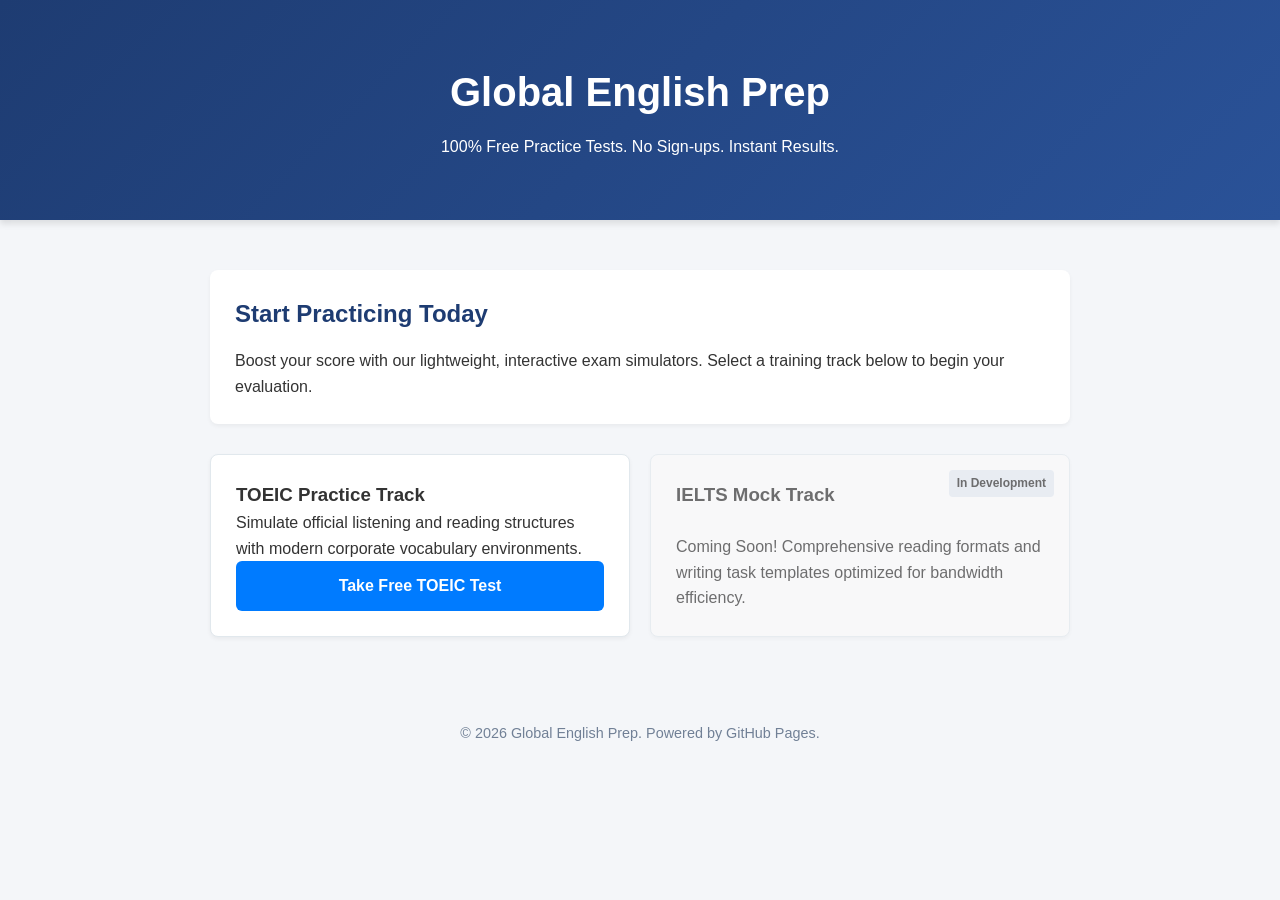
<file: index.html>
<!DOCTYPE html>
<html lang="en">
<head>
    <meta charset="UTF-8">
    <meta name="viewport" content="width=device-width, initial-scale=1.0">
    <title>Free English Test Prep Portal - TOEIC & IELTS Practice</title>
    <meta name="description" content="Access 100% free, interactive TOEIC and IELTS practice exams. Grade your scores instantly with no registration required.">
    <link rel="stylesheet" href="styles.css">
</head>
<body>
    <header>
        <div class="container">
            <h1>Global English Prep</h1>
            <p>100% Free Practice Tests. No Sign-ups. Instant Results.</p>
        </div>
    </header>
    <main class="container">
        <section class="intro-box">
            <h2>Start Practicing Today</h2>
            <p>Boost your score with our lightweight, interactive exam simulators. Select a training track below to begin your evaluation.</p>
        </section>
        <section class="grid">
            <div class="card">
                <h3>TOEIC Practice Track</h3>
                <p>Simulate official listening and reading structures with modern corporate vocabulary environments.</p>
                <a href="toeic-quiz/" class="btn">Take Free TOEIC Test</a>
            </div>
            <div class="card disabled">
                <h3>IELTS Mock Track</h3>
                <p>Coming Soon! Comprehensive reading formats and writing task templates optimized for bandwidth efficiency.</p>
                <span class="badge">In Development</span>
            </div>
        </section>
    </main>
    <footer>
        <div class="container">
            <p>&copy; 2026 Global English Prep. Powered by GitHub Pages.</p>
        </div>
    </footer>
</body>
</html>
</file>
<file: styles.css>
* { box-sizing: border-box; margin: 0; padding: 0; }
body { font-family: -apple-system, BlinkMacSystemFont, "Segoe UI", Roboto, sans-serif; background-color: #f4f6f9; color: #333; line-height: 1.6; }
.container { max-width: 900px; margin: 0 auto; padding: 20px; }
header { background: linear-gradient(135deg, #1e3c72, #2a5298); color: white; padding: 40px 0; text-align: center; margin-bottom: 30px; box-shadow: 0 4px 6px rgba(0,0,0,0.1); }
header h1 { font-size: 2.5rem; margin-bottom: 10px; }
h2 { margin-bottom: 15px; color: #1e3c72; }
.intro-box { background: white; padding: 25px; border-radius: 8px; box-shadow: 0 2px 4px rgba(0,0,0,0.05); margin-bottom: 30px; }
.grid { display: grid; grid-template-columns: repeat(auto-fit, minmax(280px, 1fr)); gap: 20px; }
.card { background: white; padding: 25px; border-radius: 8px; border: 1px solid #e1e8ed; box-shadow: 0 2px 4px rgba(0,0,0,0.05); position: relative; display: flex; flex-direction: column; justify-content: space-between; }
.card.disabled { opacity: 0.7; background: #fafafa; }
.quiz-box { margin-bottom: 25px; padding: 20px; border-bottom: 1px solid #eee; }
.question { font-weight: 600; font-size: 1.1rem; margin-bottom: 15px; color: #2c3e50; }
.options label { display: block; background: #f8f9fa; padding: 12px 15px; margin: 8px 0; border: 1px solid #e2e8f0; border-radius: 6px; cursor: pointer; transition: all 0.2s ease; }
.options label:hover { background: #edf2f7; border-color: #cbd5e0; }
.options input { margin-right: 10px; transform: scale(1.1); }
.btn { display: inline-block; background: #007bff; color: white; text-decoration: none; padding: 12px 20px; text-align: center; border-radius: 6px; font-weight: bold; cursor: pointer; border: none; font-size: 1rem; width: 100%; transition: background 0.2s; }
.btn:hover { background: #0056b3; }
.badge { position: absolute; top: 15px; right: 15px; background: #e2e8f0; font-size: 0.75rem; padding: 4px 8px; border-radius: 4px; font-weight: bold; }
#results-screen { display: none; background: #e6fffa; border: 2px solid #38b2ac; color: #234e52; padding: 20px; border-radius: 8px; text-align: center; font-size: 1.3rem; font-weight: bold; margin-top: 20px; }
footer { text-align: center; padding: 40px 0; color: #718096; font-size: 0.9rem; margin-top: 5px; }
</file>
